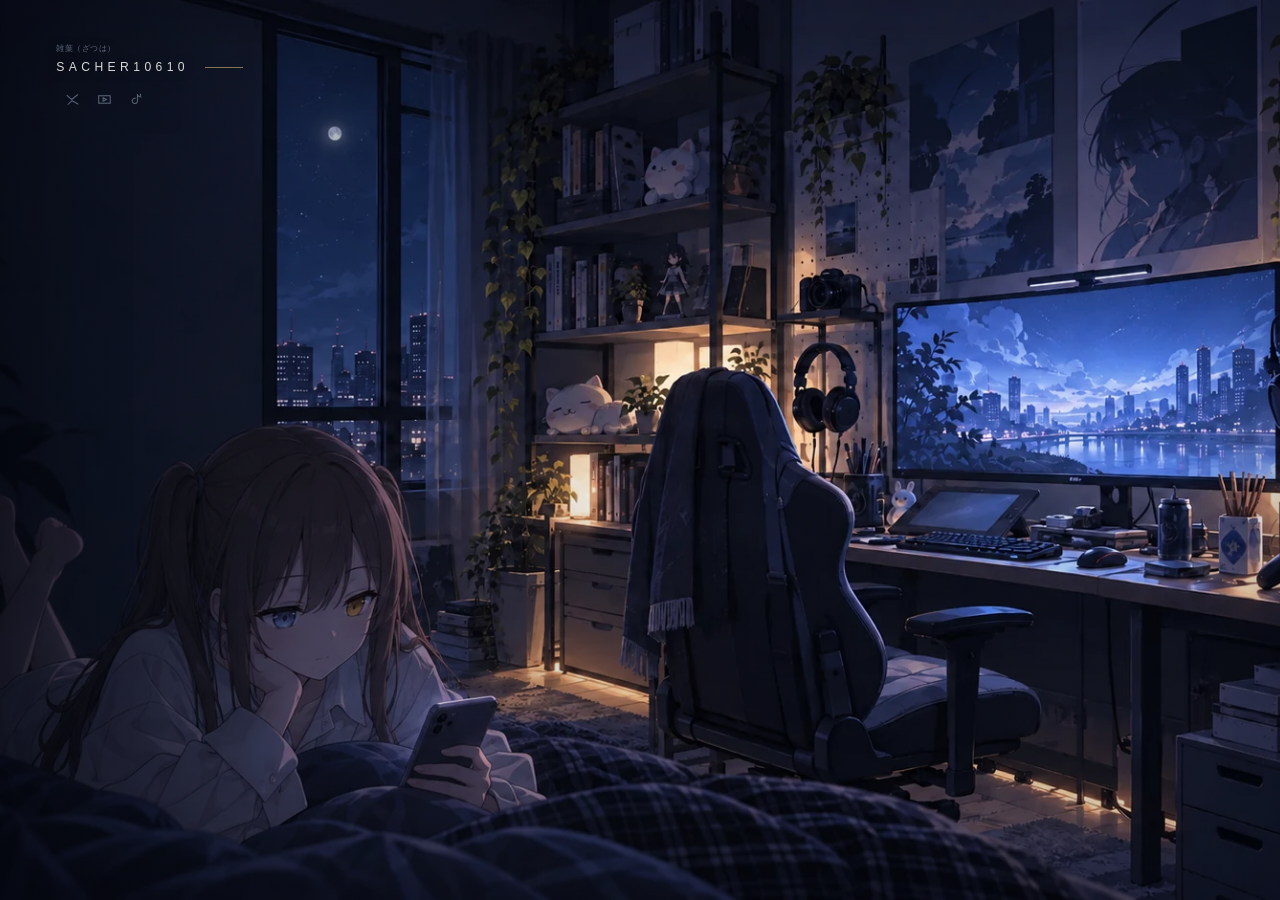
<file: index.html>
<!doctype html>
<html lang="ja">
<head>
  <meta charset="utf-8">
  <meta name="viewport" content="width=device-width, initial-scale=1, viewport-fit=cover">
  <meta name="theme-color" content="#060a14">
  <meta name="description" content="SACHER10610 portfolio">
  <meta property="og:title" content="SACHER10610">
  <meta property="og:description" content="SACHER10610 portfolio">
  <meta property="og:type" content="website">
  <meta property="og:image" content="https://sacher10610.github.io/assets/images/room-main.webp">
  <title>SACHER10610</title>
  <link rel="stylesheet" href="/css/style.css?v=20260912-3">
  <script src="/js/main.js?v=20260911-5" defer></script>
  <script src="/js/room.js?v=20260912-1" defer></script>
</head>
<body class="home">
  <a class="skip-link" href="#room-navigation">ナビゲーションへ移動</a>

  <header class="site-brand">
    <p class="site-brand__author">雑葉（ざつは）</p>

    <a class="site-brand__title" href="/" aria-label="SACHER10610 トップページ">
      <span aria-hidden="true">SACHER10610</span>
    </a>

    <nav class="social-links" aria-label="外部リンク">
      <a
        class="social-link"
        href="https://x.com/sacher10610"
        target="_blank"
        rel="noopener noreferrer"
        aria-label="X"
      >
        <svg class="social-link__icon" aria-hidden="true" focusable="false">
          <use href="/assets/icons/social-links.svg#social-branch"></use>
        </svg>
      </a>

      <a
        class="social-link"
        href="https://www.youtube.com/@sacher10610"
        target="_blank"
        rel="noopener noreferrer"
        aria-label="YouTube"
      >
        <svg class="social-link__icon" aria-hidden="true" focusable="false">
          <use href="/assets/icons/social-links.svg#social-play"></use>
        </svg>
      </a>

      <a
        class="social-link"
        href="https://www.tiktok.com/@sacher10610"
        target="_blank"
        rel="noopener noreferrer"
        aria-label="TikTok"
      >
        <svg class="social-link__icon" aria-hidden="true" focusable="false">
          <use href="/assets/icons/social-links.svg#social-rhythm"></use>
        </svg>
      </a>
    </nav>
  </header>

  <main class="room" aria-label="夜のマコトの部屋">
    <div class="room__canvas" aria-hidden="true">
      <img
        class="room__background"
        width="1920"
        height="1080"
        alt=""
        decoding="async"
        fetchpriority="high"
      >
    </div>

    <nav class="room__hotspots room__canvas" id="room-navigation" aria-label="作品カテゴリー">
      <a
        class="hotspot hotspot--up"
        data-hotspot="illustration"
        href="/illustration/"
        aria-label="01 ILLUSTRATION：モニターからイラスト作品へ"
        style="--x: 66.5%; --y: 28%; --w: 24%; --h: 29%; --line: 3.5rem;"
      >
        <span class="hotspot__dot" aria-hidden="true"></span>
        <span class="hotspot__line" aria-hidden="true"></span>
        <span class="hotspot__label" aria-hidden="true">
          <span class="hotspot__number">01</span>
          <span>ILLUSTRATION</span>
        </span>
      </a>

      <a
        class="hotspot hotspot--left"
        data-hotspot="movie"
        href="/movie/"
        aria-label="02 MOVIE：カメラから映像作品へ"
        style="--x: 58.7%; --y: 28%; --w: 7%; --h: 11%; --line: 3rem;"
      >
        <span class="hotspot__dot" aria-hidden="true"></span>
        <span class="hotspot__line" aria-hidden="true"></span>
        <span class="hotspot__label" aria-hidden="true">
          <span class="hotspot__number">02</span>
          <span>MOVIE</span>
        </span>
      </a>

      <a
        class="hotspot hotspot--left"
        data-hotspot="music"
        href="/music/"
        aria-label="03 MUSIC：ヘッドホンから音楽作品へ"
        style="--x: 58.6%; --y: 36.5%; --w: 7%; --h: 15%; --line: 4rem;"
      >
        <span class="hotspot__dot" aria-hidden="true"></span>
        <span class="hotspot__line" aria-hidden="true"></span>
        <span class="hotspot__label" aria-hidden="true">
          <span class="hotspot__number">03</span>
          <span>MUSIC</span>
        </span>
      </a>

      <a
        class="hotspot hotspot--left"
        data-hotspot="game"
        href="/game/"
        aria-label="04 GAME：コントローラーからゲーム作品へ"
        style="--x: 87.5%; --y: 53%; --w: 10.5%; --h: 13%; --line: 3.5rem;"
      >
        <span class="hotspot__dot" aria-hidden="true"></span>
        <span class="hotspot__line" aria-hidden="true"></span>
        <span class="hotspot__label" aria-hidden="true">
          <span class="hotspot__number">04</span>
          <span>GAME</span>
        </span>
      </a>

      <a
        class="hotspot hotspot--left"
        data-hotspot="characters"
        href="/characters/"
        aria-label="05 CHARACTERS：ぬいぐるみからキャラクター作品へ"
        style="--x: 42.7%; --y: 41.5%; --w: 8%; --h: 12%; --line: 4.25rem;"
      >
        <span class="hotspot__dot" aria-hidden="true"></span>
        <span class="hotspot__line" aria-hidden="true"></span>
        <span class="hotspot__label" aria-hidden="true">
          <span class="hotspot__number">05</span>
          <span>CHARACTERS</span>
        </span>
      </a>
    </nav>

    <nav class="mobile-nav" aria-label="作品カテゴリー">
      <a href="/illustration/"><span>01</span>ILLUSTRATION</a>
      <a href="/movie/"><span>02</span>MOVIE</a>
      <a href="/music/"><span>03</span>MUSIC</a>
      <a href="/game/"><span>04</span>GAME</a>
      <a href="/characters/"><span>05</span>CHARACTERS</a>
    </nav>
  </main>
</body>
</html>
</file>
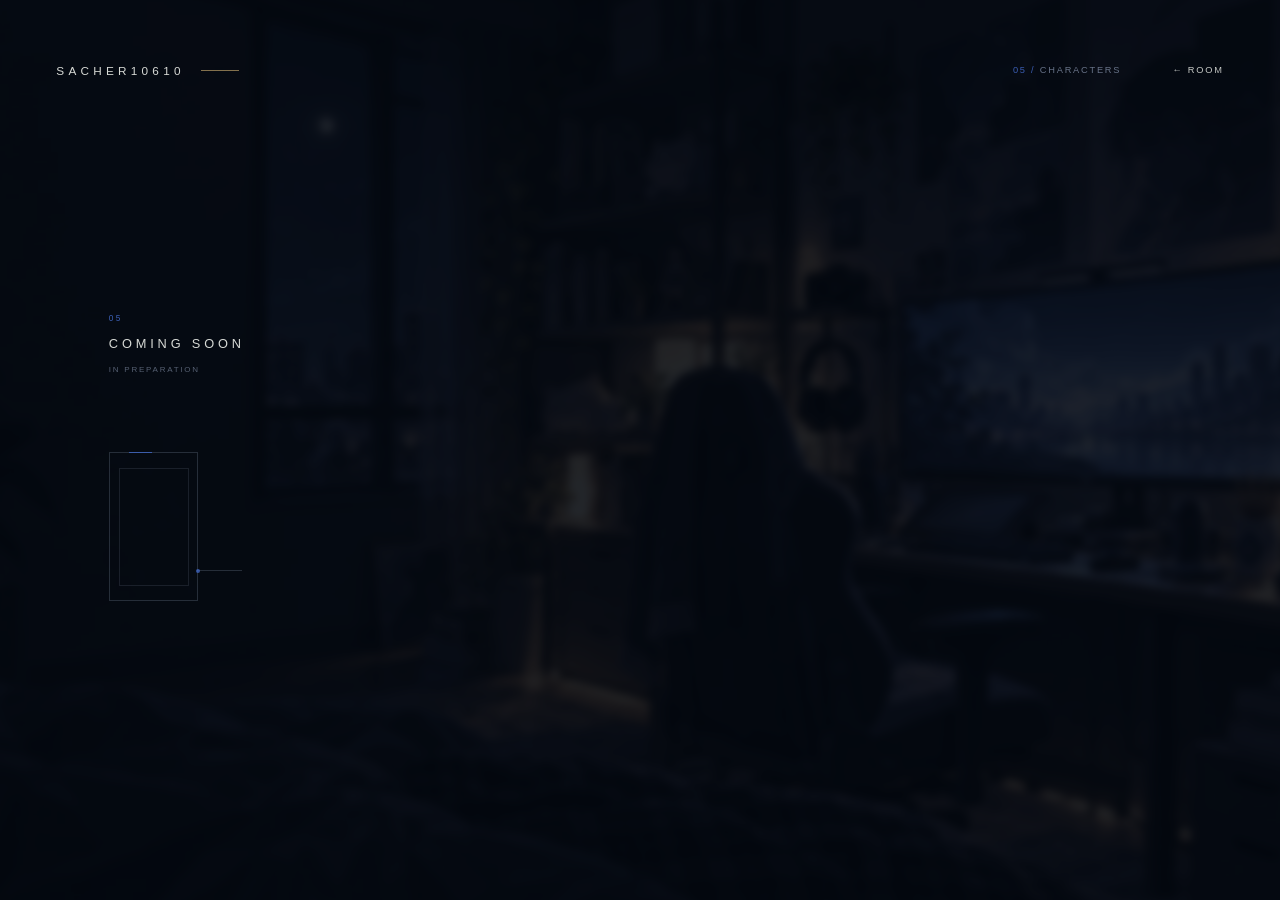
<file: characters/index.html>
<!doctype html>
<html lang="ja">
<head>
  <meta charset="utf-8">
  <meta name="viewport" content="width=device-width, initial-scale=1, viewport-fit=cover">
  <meta name="theme-color" content="#060a14">
  <meta name="description" content="SACHER10610 CHARACTERS — coming soon">
  <title>CHARACTERS — SACHER10610</title>
  <link rel="stylesheet" href="/css/ambient-room.css?v=20260912-1">
  <link rel="stylesheet" href="/css/coming-soon.css?v=20260911-2">
  <script src="/js/ambient-room.js?v=20260912-1" defer></script>
</head>
<body class="coming-page coming-page--characters">
  <a class="skip-link" href="#status">公開状況へ移動</a>
  <header class="coming-header">
    <a class="coming-brand" href="/" aria-label="SACHER10610 トップページへ戻る">SACHER10610</a>
    <div class="coming-header__meta">
      <h1><span>05 /</span> CHARACTERS</h1>
      <a class="coming-room-link" href="/" aria-label="マコトの部屋へ戻る">← ROOM</a>
    </div>
  </header>
  <main class="coming-main" id="status">
    <section class="coming-status" aria-label="公開準備状況">
      <p class="coming-status__number" aria-hidden="true">05</p>
      <p class="coming-status__title">COMING SOON</p>
      <p class="coming-status__sub">IN PREPARATION</p>
      <div class="coming-motif" aria-hidden="true"><span></span><span></span><span></span></div>
    </section>
  </main>
</body>
</html>
</file>
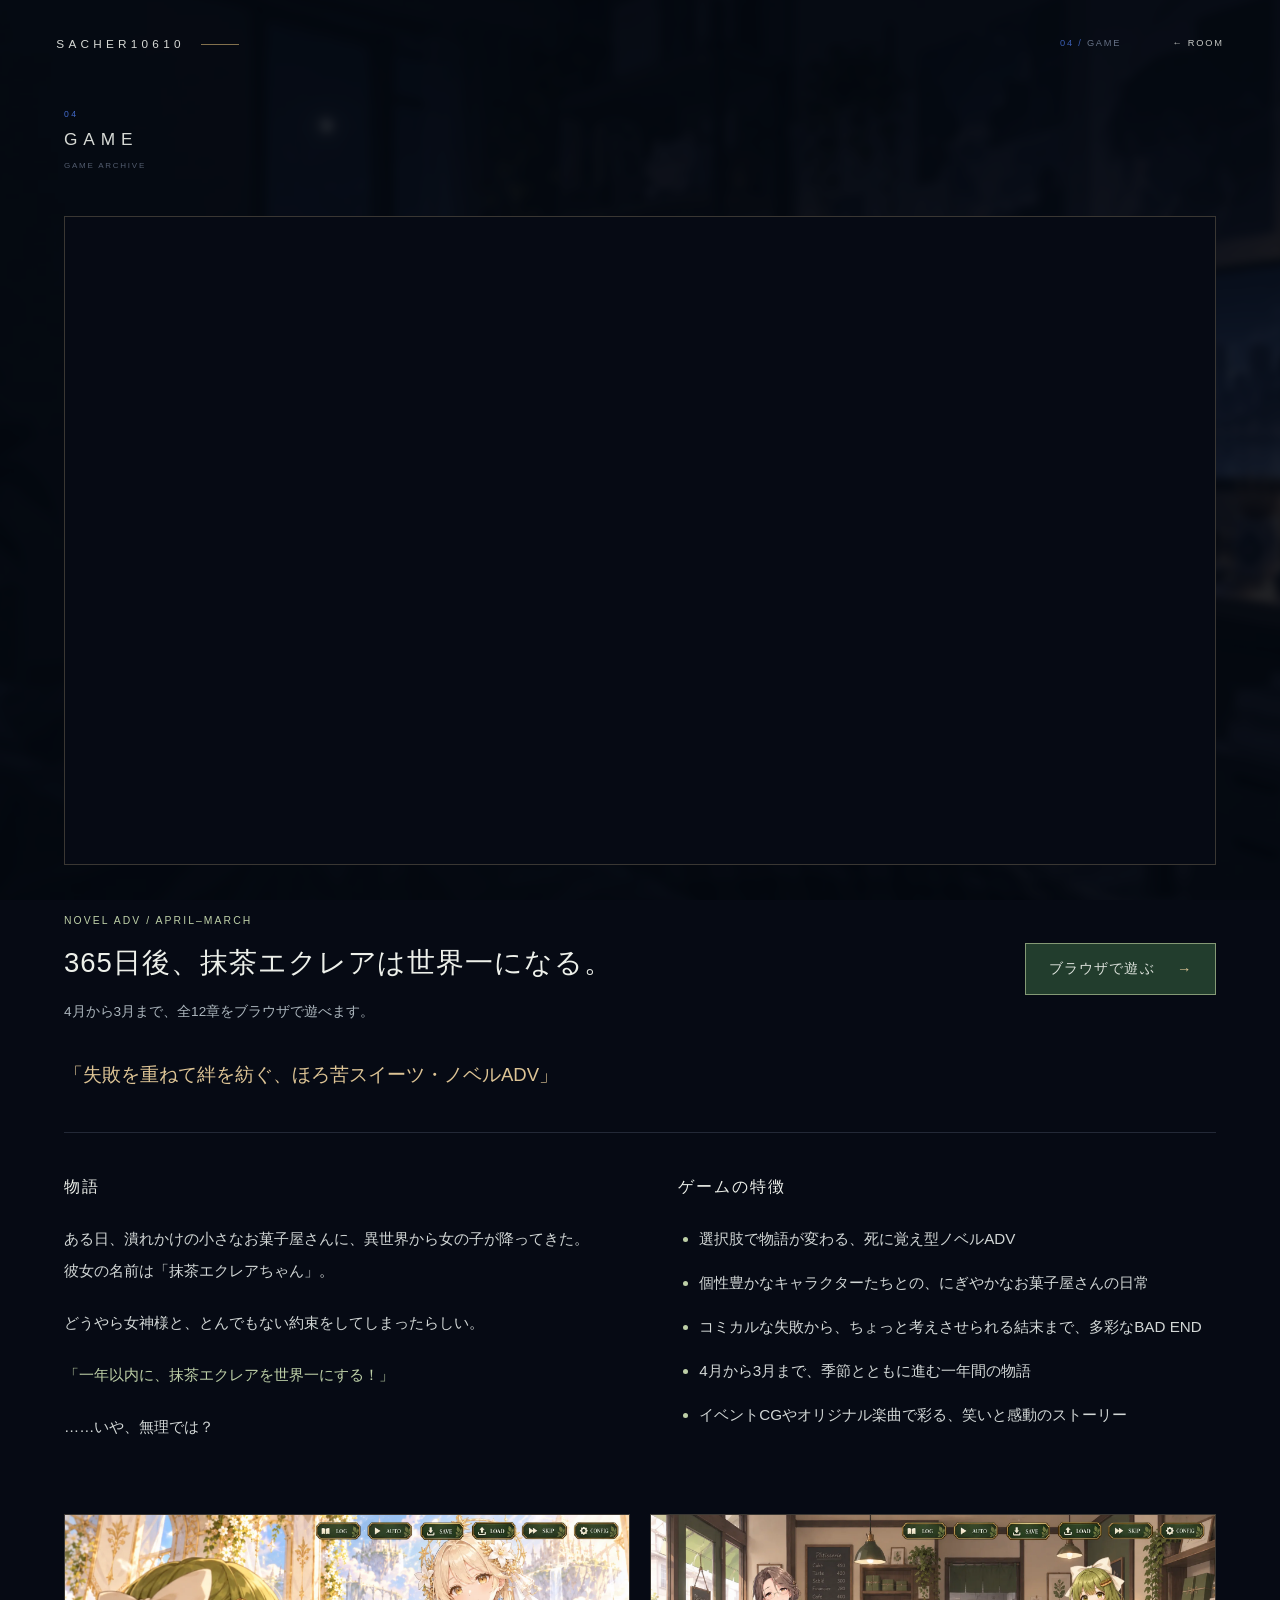
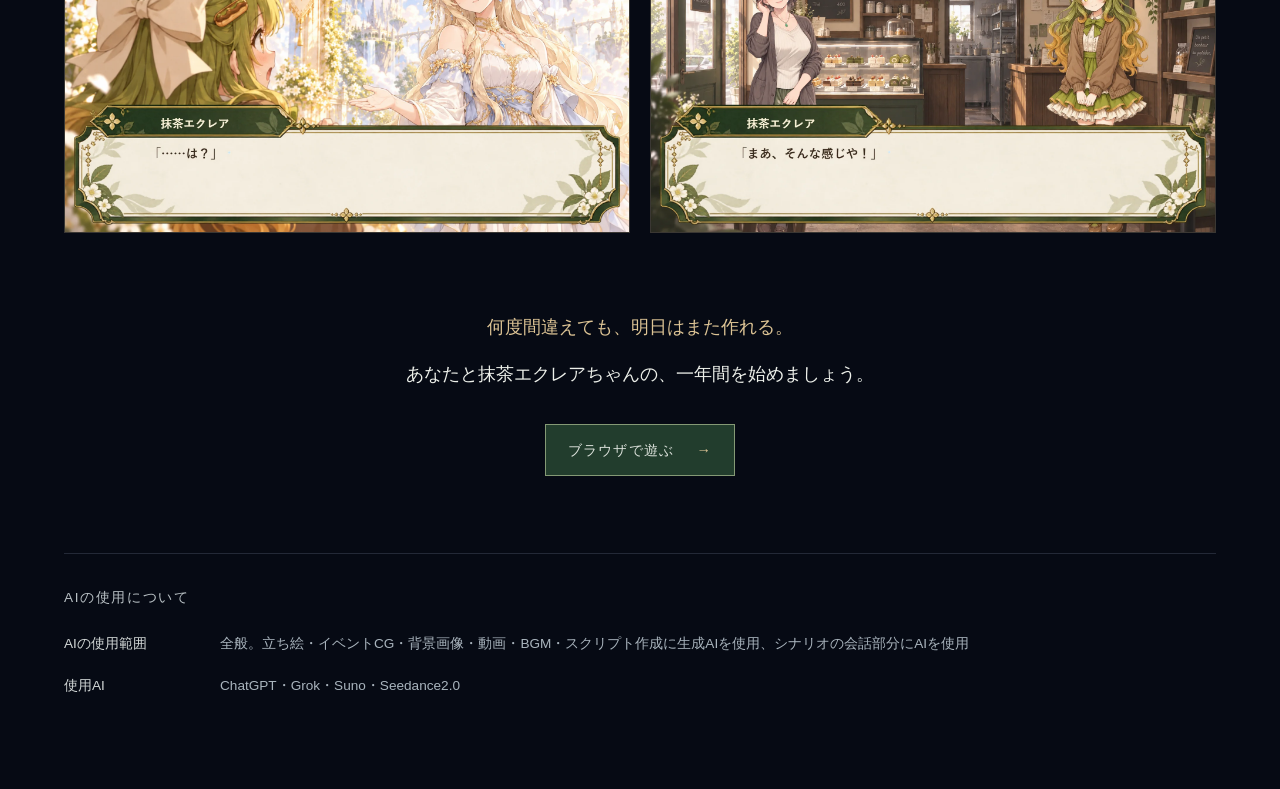
<file: game/index.html>
<!doctype html>
<html lang="ja">
<head>
  <meta charset="utf-8">
  <meta name="viewport" content="width=device-width, initial-scale=1, viewport-fit=cover">
  <meta name="theme-color" content="#060a14">
  <meta name="description" content="失敗を重ねて絆を紡ぐ、ほろ苦スイーツ・ノベルADV。『365日後、抹茶エクレアは世界一になる。』4月から3月まで、全12章をブラウザで遊べます。">
  <meta property="og:title" content="365日後、抹茶エクレアは世界一になる。 | SACHER10610">
  <meta property="og:description" content="失敗を重ねて絆を紡ぐ、ほろ苦スイーツ・ノベルADV。あなたと抹茶エクレアちゃんの、一年間を始めましょう。">
  <meta property="og:type" content="website">
  <meta property="og:url" content="https://sacher10610.github.io/game/">
  <meta property="og:locale" content="ja_JP">
  <meta property="og:image" content="https://sacher10610.github.io/assets/images/games/365days-eclair/key-visual.webp">
  <meta property="og:image:alt" content="カフェで頬杖をつく抹茶エクレアちゃんと『365日後、抹茶エクレアは世界一になる。』のタイトル">
  <meta name="twitter:card" content="summary_large_image">
  <meta name="twitter:image" content="https://sacher10610.github.io/assets/images/games/365days-eclair/key-visual.webp">
  <link rel="canonical" href="https://sacher10610.github.io/game/">
  <title>GAME | SACHER10610</title>
  <link rel="stylesheet" href="/css/ambient-room.css?v=20260912-1">
  <link rel="stylesheet" href="/css/coming-soon.css?v=20260930-1">
  <link rel="stylesheet" href="/css/game.css?v=20261021-1">
  <script src="/js/ambient-room.js?v=20260912-1" defer></script>
</head>
<body class="coming-page coming-page--game">
  <a class="skip-link" href="#game-project">ゲーム紹介へ移動</a>
  <header class="coming-header">
    <a class="coming-brand" href="/" aria-label="SACHER10610 トップページへ戻る">SACHER10610</a>
    <div class="coming-header__meta">
      <p class="coming-header__page" aria-current="page"><span>04 /</span> GAME</p>
      <a class="coming-room-link" href="/" aria-label="マコトの部屋へ戻る">← ROOM</a>
    </div>
  </header>
  <main class="coming-main" id="game-project">
    <section class="game-lead" aria-labelledby="game-page-title">
      <p class="game-lead__number" aria-hidden="true">04</p>
      <h1 id="game-page-title">GAME</h1>
      <p class="game-lead__mode">GAME ARCHIVE</p>
    </section>

    <article class="eclair-feature" aria-labelledby="eclair-game-title">
      <figure class="eclair-keyvisual">
        <img
          src="/assets/images/games/365days-eclair/key-visual.webp"
          srcset="/assets/images/games/365days-eclair/key-visual-960.webp 960w, /assets/images/games/365days-eclair/key-visual.webp 1672w"
          sizes="(min-width: 1440px) 1280px, (min-width: 432px) 90vw, calc(100vw - 2.7rem)"
          width="1672"
          height="941"
          alt="カフェで頬杖をつく抹茶エクレアちゃんと『365日後、抹茶エクレアは世界一になる。』のタイトル"
          decoding="async"
          fetchpriority="high"
        >
      </figure>

      <header class="eclair-intro">
        <div>
          <p class="eclair-eyebrow">NOVEL ADV / APRIL–MARCH</p>
          <h2 id="eclair-game-title">365日後、抹茶エクレアは世界一になる。</h2>
          <p class="eclair-availability">4月から3月まで、全12章をブラウザで遊べます。</p>
        </div>
        <a class="coming-launch eclair-play" href="/games/365days-eclair/">
          ブラウザで遊ぶ <span aria-hidden="true">→</span>
        </a>
      </header>

      <p class="eclair-tagline">「失敗を重ねて絆を紡ぐ、ほろ苦スイーツ・ノベルADV」</p>

      <div class="eclair-content">
        <section class="eclair-story" aria-labelledby="eclair-story-title">
          <h3 id="eclair-story-title">物語</h3>
          <p>ある日、潰れかけの小さなお菓子屋さんに、異世界から女の子が降ってきた。<br>彼女の名前は「抹茶エクレアちゃん」。</p>
          <p>どうやら女神様と、とんでもない約束をしてしまったらしい。</p>
          <p class="eclair-promise">「一年以内に、抹茶エクレアを世界一にする！」</p>
          <p>……いや、無理では？</p>
        </section>

        <section class="eclair-features" aria-labelledby="eclair-features-title">
          <h3 id="eclair-features-title">ゲームの特徴</h3>
          <ul>
            <li>選択肢で物語が変わる、死に覚え型ノベルADV</li>
            <li>個性豊かなキャラクターたちとの、にぎやかなお菓子屋さんの日常</li>
            <li>コミカルな失敗から、ちょっと考えさせられる結末まで、多彩なBAD END</li>
            <li>4月から3月まで、季節とともに進む一年間の物語</li>
            <li>イベントCGやオリジナル楽曲で彩る、笑いと感動のストーリー</li>
          </ul>
        </section>
      </div>

      <div class="eclair-scenes" aria-label="ゲーム画面">
        <figure>
          <img
            src="/assets/images/games/365days-eclair/scene-01.webp"
            width="1920"
            height="1080"
            alt="異世界で女神様と話す抹茶エクレアちゃんのゲーム画面"
            loading="lazy"
            decoding="async"
          >
        </figure>
        <figure>
          <img
            src="/assets/images/games/365days-eclair/scene-02.webp"
            width="1920"
            height="1080"
            alt="抹茶エクレアちゃんがお菓子屋さんで会話するゲーム画面"
            loading="lazy"
            decoding="async"
          >
        </figure>
      </div>

      <section class="eclair-invitation" aria-label="一年間の物語を始める">
        <p>何度間違えても、明日はまた作れる。</p>
        <p>あなたと抹茶エクレアちゃんの、一年間を始めましょう。</p>
        <a class="coming-launch eclair-play" href="/games/365days-eclair/">
          ブラウザで遊ぶ <span aria-hidden="true">→</span>
        </a>
      </section>

      <section class="eclair-ai" aria-labelledby="eclair-ai-title">
        <h3 id="eclair-ai-title">AIの使用について</h3>
        <dl>
          <div>
            <dt>AIの使用範囲</dt>
            <dd>全般。立ち絵・イベントCG・背景画像・動画・BGM・スクリプト作成に生成AIを使用、シナリオの会話部分にAIを使用</dd>
          </div>
          <div>
            <dt>使用AI</dt>
            <dd>ChatGPT・Grok・Suno・Seedance2.0</dd>
          </div>
        </dl>
      </section>
    </article>
  </main>
</body>
</html>
</file>
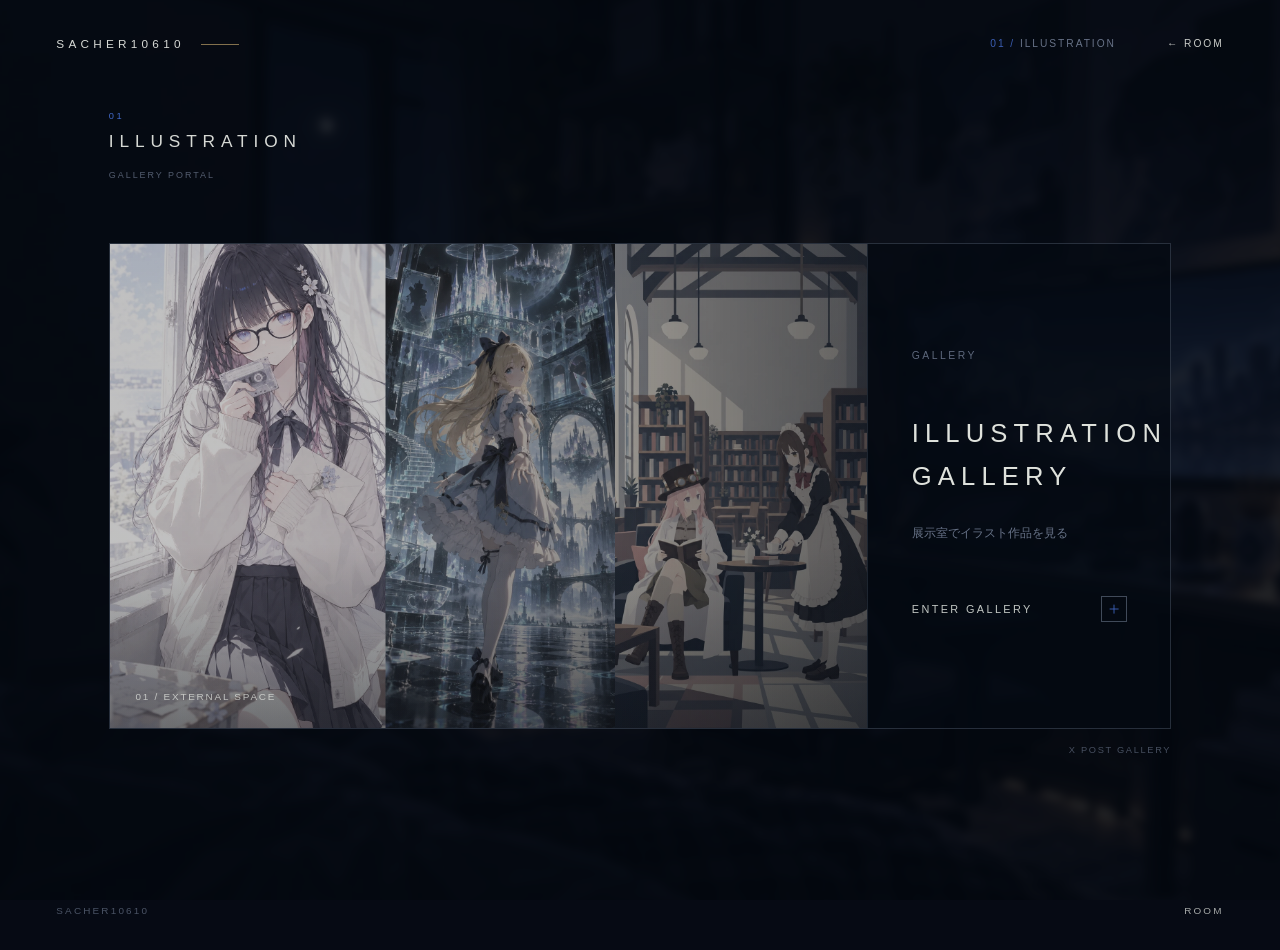
<file: illustration/index.html>
<!doctype html>
<html lang="ja">
<head>
  <meta charset="utf-8">
  <meta name="viewport" content="width=device-width, initial-scale=1, viewport-fit=cover">
  <meta name="theme-color" content="#060a14">
  <meta name="description" content="SACHER10610のイラスト作品を展示するギャラリーへの入口。">
  <title>ILLUSTRATION — SACHER10610</title>
  <link rel="stylesheet" href="/css/ambient-room.css?v=20260912-1">
  <link rel="stylesheet" href="/css/portal.css?v=20261124-5">
  <script src="/js/ambient-room.js?v=20260912-1" defer></script>
</head>
<body class="portal-page portal-page--illustration">
  <a class="skip-link" href="#gallery-portal">ギャラリー入口へ移動</a>

  <header class="portal-header">
    <a class="portal-brand" href="/" aria-label="SACHER10610 トップページへ戻る">
      <span>SACHER10610</span>
    </a>

    <div class="portal-header__meta">
      <span aria-current="page"><span>01 /</span> ILLUSTRATION</span>
      <a href="/" aria-label="マコトの部屋へ戻る">← ROOM</a>
    </div>
  </header>

  <main class="portal-main">
    <section class="portal-lead" aria-labelledby="portal-title">
      <p class="portal-lead__number" aria-hidden="true">01</p>
      <h1 id="portal-title">ILLUSTRATION</h1>
      <p class="portal-lead__mode">GALLERY PORTAL</p>
    </section>

    <section class="portal-stage" aria-label="イラストギャラリーへの入口">
      <a
        class="portal-card"
        id="gallery-portal"
        href="gallery/"
        aria-describedby="illustration-portal-description"
      >
        <span class="portal-card__visual portal-card__visual--illustration" aria-hidden="true">
          <span class="portal-collage">
            <img src="/assets/illustrations/illustration-001.webp" width="1122" height="1402" alt="" decoding="async">
            <img src="/assets/illustrations/illustration-007.webp" width="1122" height="1402" alt="" loading="lazy" decoding="async">
            <img src="/assets/illustrations/illustration-013.webp" width="1122" height="1402" alt="" loading="lazy" decoding="async">
          </span>
          <span class="portal-card__coordinate">01 / EXTERNAL SPACE</span>
        </span>

        <span class="portal-card__copy">
          <span class="portal-card__eyebrow">GALLERY</span>
          <span class="portal-card__title">ILLUSTRATION<br>GALLERY</span>
          <span class="portal-card__description" id="illustration-portal-description">
            展示室でイラスト作品を見る
          </span>
          <span class="portal-card__enter">
            <span>ENTER GALLERY</span>
            <span class="portal-card__mark" aria-hidden="true"></span>
          </span>
        </span>
      </a>

      <p class="portal-stage__note">X POST GALLERY</p>
    </section>
  </main>

  <footer class="portal-footer">
    <span>SACHER10610</span>
    <a href="/">ROOM</a>
  </footer>
</body>
</html>
</file>
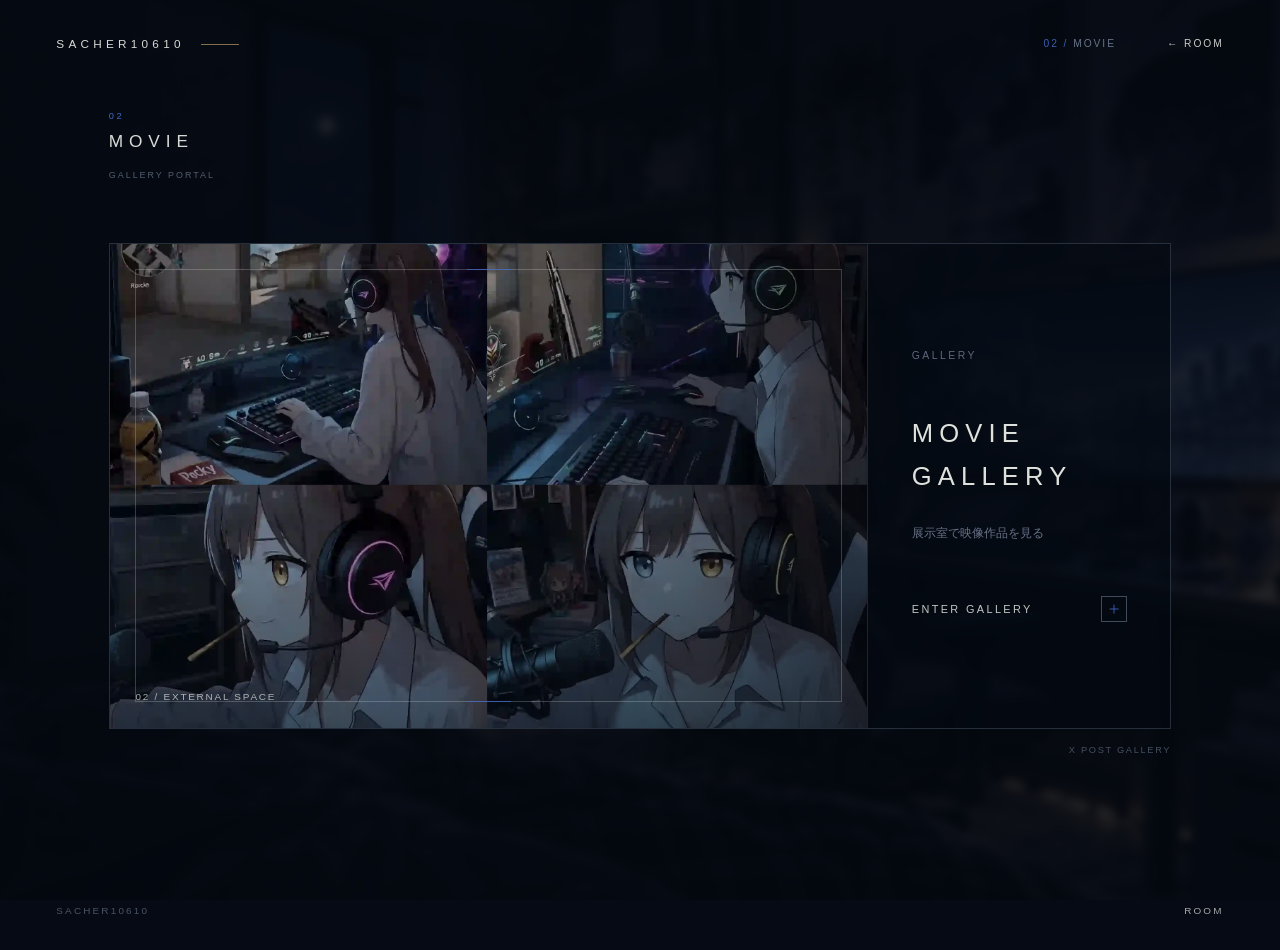
<file: movie/index.html>
<!doctype html>
<html lang="ja">
<head>
  <meta charset="utf-8">
  <meta name="viewport" content="width=device-width, initial-scale=1, viewport-fit=cover">
  <meta name="theme-color" content="#060a14">
  <meta name="description" content="SACHER10610の映像作品を展示するギャラリーへの入口。">
  <title>MOVIE — SACHER10610</title>
  <link rel="stylesheet" href="/css/ambient-room.css?v=20260912-1">
  <link rel="stylesheet" href="/css/portal.css?v=20261124-5">
  <script src="/js/ambient-room.js?v=20260912-1" defer></script>
</head>
<body class="portal-page portal-page--movie">
  <a class="skip-link" href="#gallery-portal">ギャラリー入口へ移動</a>

  <header class="portal-header">
    <a class="portal-brand" href="/" aria-label="SACHER10610 トップページへ戻る">
      <span>SACHER10610</span>
    </a>

    <div class="portal-header__meta">
      <span aria-current="page"><span>02 /</span> MOVIE</span>
      <a href="/" aria-label="マコトの部屋へ戻る">← ROOM</a>
    </div>
  </header>

  <main class="portal-main">
    <section class="portal-lead" aria-labelledby="portal-title">
      <p class="portal-lead__number" aria-hidden="true">02</p>
      <h1 id="portal-title">MOVIE</h1>
      <p class="portal-lead__mode">GALLERY PORTAL</p>
    </section>

    <section class="portal-stage" aria-label="動画ギャラリーへの入口">
      <a
        class="portal-card"
        id="gallery-portal"
        href="gallery/"
        aria-describedby="movie-portal-description"
      >
        <span class="portal-card__visual portal-card__visual--movie" aria-hidden="true">
          <span class="portal-movie-grid">
            <img src="/assets/images/portals/movie-gallery.webp?v=20261124-2" width="1080" height="1920" alt="" decoding="async">
            <img src="/assets/images/portals/movie-gallery-02.webp?v=20261124-2" width="1080" height="1920" alt="" decoding="async">
            <img src="/assets/images/portals/movie-gallery-03.webp?v=20261124-2" width="1080" height="1920" alt="" decoding="async">
            <img src="/assets/images/portals/movie-gallery-04.webp?v=20261124-2" width="1080" height="1920" alt="" decoding="async">
          </span>
          <span class="portal-film-frame"></span>
          <span class="portal-card__coordinate">02 / EXTERNAL SPACE</span>
        </span>

        <span class="portal-card__copy">
          <span class="portal-card__eyebrow">GALLERY</span>
          <span class="portal-card__title">MOVIE<br>GALLERY</span>
          <span class="portal-card__description" id="movie-portal-description">
            展示室で映像作品を見る
          </span>
          <span class="portal-card__enter">
            <span>ENTER GALLERY</span>
            <span class="portal-card__mark" aria-hidden="true"></span>
          </span>
        </span>
      </a>

      <p class="portal-stage__note">X POST GALLERY</p>
    </section>
  </main>

  <footer class="portal-footer">
    <span>SACHER10610</span>
    <a href="/">ROOM</a>
  </footer>
</body>
</html>
</file>
<file: css/style.css>
:root {
  color-scheme: dark;
  --ink: #060a14;
  --navy: #0a1020;
  --blue-gray: #8390a8;
  --off-white: #edf0ea;
  --cobalt: #4269c8;
  --gold: #b59a64;
  --line-color: rgba(224, 231, 237, 0.68);
  --canvas-width: max(100vw, 177.7778svh);
  --canvas-height: max(100svh, 56.25vw);
  font-family: Inter, "Helvetica Neue", "Noto Sans JP", Arial, sans-serif;
  font-synthesis: none;
}

*,
*::before,
*::after {
  box-sizing: border-box;
}

html,
body {
  min-height: 100%;
  margin: 0;
  background: var(--ink);
}

body {
  color: var(--off-white);
}

a {
  color: inherit;
}

.home {
  min-width: 320px;
  overflow: hidden;
}

.skip-link {
  position: fixed;
  z-index: 100;
  top: 0.75rem;
  left: 0.75rem;
  padding: 0.6rem 0.8rem;
  transform: translateY(-180%);
  background: var(--off-white);
  color: var(--ink);
  font-size: 0.75rem;
  text-decoration: none;
  transition: transform 180ms ease;
}

.skip-link:focus {
  transform: translateY(0);
}

.site-brand {
  position: fixed;
  z-index: 20;
  top: clamp(0.95rem, 3.55vw, 3.45rem);
  left: clamp(1.5rem, 4.4vw, 4.75rem);
  display: flex;
  align-items: flex-start;
  flex-direction: column;
  margin: 0;
}

.site-brand__author {
  margin: 0 0 0.5rem;
  color: rgba(131, 144, 168, 0.68);
  font-size: clamp(0.48rem, 0.52vw, 0.57rem);
  font-weight: 300;
  letter-spacing: 0.06em;
  line-height: 1;
  text-shadow: 0 1px 10px rgba(0, 0, 0, 0.55);
}

.site-brand__title {
  display: inline-flex;
  align-items: center;
  gap: 1rem;
  color: rgba(237, 240, 234, 0.9);
  font-size: clamp(0.72rem, 0.95vw, 1rem);
  font-weight: 400;
  letter-spacing: 0.36em;
  line-height: 1;
  text-decoration: none;
  text-shadow: 0 1px 12px rgba(0, 0, 0, 0.45);
}

.site-brand__title::after {
  width: clamp(1.75rem, 3vw, 3rem);
  height: 1px;
  background: rgba(181, 154, 100, 0.72);
  box-shadow: inset 0 0 0 rgba(66, 105, 200, 0);
  content: "";
  transition: box-shadow 240ms ease;
}

.home.is-hotspot-active .site-brand__title::after {
  box-shadow: inset clamp(0.7rem, 1.25vw, 1.25rem) 0 0 rgba(66, 105, 200, 0.62);
}

.site-brand__title:focus-visible {
  outline: 1px solid var(--off-white);
  outline-offset: 0.65rem;
}

.social-links {
  display: flex;
  margin-top: 0.62rem;
  align-items: center;
}

.social-link {
  display: grid;
  width: 2rem;
  height: 2rem;
  place-items: center;
  color: var(--blue-gray);
  opacity: 0.62;
  text-decoration: none;
  transition: color 200ms ease, opacity 200ms ease;
}

.social-link__icon {
  display: block;
  width: 1.06rem;
  height: 1.06rem;
  overflow: visible;
}

.social-link:is(:hover, :focus-visible) {
  color: rgba(237, 240, 234, 0.94);
  opacity: 1;
}

.social-link:focus-visible {
  outline: 1px solid rgba(66, 105, 200, 0.72);
  outline-offset: -3px;
}

.room {
  position: relative;
  isolation: isolate;
  width: 100%;
  height: 100vh;
  height: 100svh;
  min-height: 30rem;
  overflow: hidden;
  background: var(--navy);
}

.room::before,
.room::after {
  position: absolute;
  z-index: 2;
  inset: 0;
  pointer-events: none;
  content: "";
}

.room::before {
  background:
    linear-gradient(90deg, rgba(3, 6, 13, 0.58) 0%, rgba(3, 6, 13, 0.2) 23%, transparent 51%),
    linear-gradient(180deg, rgba(3, 6, 13, 0.16) 0%, transparent 42%, rgba(3, 6, 13, 0.18) 100%);
}

.room::after {
  box-shadow: inset 0 0 8rem rgba(2, 5, 12, 0.28);
}

.room__canvas {
  position: absolute;
  top: 50%;
  left: 50%;
  width: var(--canvas-width);
  height: var(--canvas-height);
  transform: translate(-50%, -50%);
}

div.room__canvas {
  z-index: 0;
  animation: room-reveal 700ms cubic-bezier(0.2, 0.7, 0.2, 1) both;
}

.room__background {
  display: block;
  width: 100%;
  height: 100%;
  object-fit: cover;
  opacity: 0;
  transition: opacity 320ms ease;
}

.room__background.is-loaded {
  opacity: 1;
}

.room__hotspots {
  z-index: 5;
  margin: 0;
  pointer-events: none;
}

.hotspot {
  position: absolute;
  isolation: isolate;
  top: var(--y);
  left: var(--x);
  width: var(--w);
  height: var(--h);
  min-width: clamp(3.5rem, 7vw, 7rem);
  min-height: clamp(3.5rem, 7vw, 7rem);
  pointer-events: auto;
  cursor: pointer;
  text-decoration: none;
  touch-action: manipulation;
  -webkit-tap-highlight-color: transparent;
}

.hotspot::before {
  position: absolute;
  z-index: 0;
  inset: -0.75rem;
  content: "";
}

.hotspot__dot,
.hotspot__line,
.hotspot__label {
  position: absolute;
  z-index: 1;
  pointer-events: none;
}

.hotspot__dot {
  top: 50%;
  left: 50%;
  width: 4px;
  height: 4px;
  border: 1px solid rgba(237, 240, 234, 0.74);
  border-radius: 50%;
  opacity: 0;
  transform: translate(-50%, -50%);
  transition:
    opacity 120ms ease 180ms,
    background-color 120ms ease 180ms,
    border-color 120ms ease 180ms,
    box-shadow 120ms ease 180ms;
}

.hotspot__line {
  opacity: 0;
  transition:
    opacity 160ms ease 80ms,
    transform 190ms cubic-bezier(0.22, 0.72, 0.32, 1) 80ms;
}

.hotspot__label {
  display: flex;
  align-items: baseline;
  min-width: max-content;
  gap: 0.5rem;
  padding: 0.48rem 0.62rem 0.5rem;
  border: 1px solid rgba(207, 216, 225, 0.56);
  background: rgba(6, 10, 20, 0.8);
  box-shadow: inset 2px 0 0 rgba(66, 105, 200, 0);
  backdrop-filter: blur(3px);
  color: rgba(237, 240, 234, 0.94);
  font-size: 0.64rem;
  font-weight: 500;
  letter-spacing: 0.16em;
  line-height: 1;
  opacity: 0;
  white-space: nowrap;
  transition:
    opacity 140ms ease,
    transform 170ms ease,
    border-color 170ms ease,
    box-shadow 170ms ease;
}

.hotspot__number {
  color: var(--blue-gray);
  font-size: 0.54rem;
  letter-spacing: 0.22em;
}

.hotspot__number::after {
  margin-left: 0.5rem;
  color: rgba(131, 144, 168, 0.58);
  content: "/";
}

.hotspot--left .hotspot__line {
  top: 50%;
  right: 50%;
  width: var(--line);
  height: 1px;
  background: linear-gradient(
    90deg,
    var(--line-color) 0 calc(100% - 9px),
    rgba(66, 105, 200, 0.82) calc(100% - 9px) 100%
  );
  transform: scaleX(0);
  transform-origin: right center;
}

.hotspot--left .hotspot__label {
  top: 50%;
  right: calc(50% + var(--line));
  transform: translate(0.3rem, -50%);
}

.hotspot--up .hotspot__line {
  bottom: 50%;
  left: 50%;
  width: 1px;
  height: var(--line);
  background: linear-gradient(
    180deg,
    var(--line-color) 0 calc(100% - 9px),
    rgba(66, 105, 200, 0.82) calc(100% - 9px) 100%
  );
  transform: scaleY(0);
  transform-origin: center bottom;
}

.hotspot--up .hotspot__label {
  bottom: calc(50% + var(--line));
  left: 50%;
  transform: translate(-50%, 0.3rem);
}

.hotspot:is(:hover, :focus-visible, .is-near) .hotspot__dot {
  background: var(--off-white);
  border-color: rgba(66, 105, 200, 0.9);
  box-shadow: 0 0 0 2px rgba(66, 105, 200, 0.16);
  opacity: 1;
  transition-delay: 0ms;
}

.hotspot:is(:hover, :focus-visible, .is-near) .hotspot__line {
  opacity: 1;
  transition-delay: 80ms;
}

.hotspot:is(:hover, :focus-visible, .is-near) .hotspot__label {
  border-color: rgba(207, 216, 225, 0.72);
  box-shadow: inset 2px 0 0 rgba(66, 105, 200, 0.68);
  opacity: 1;
  transition-delay: 190ms;
}

.hotspot--left:is(:hover, :focus-visible, .is-near) .hotspot__line {
  transform: scaleX(1);
}

.hotspot--left:is(:hover, :focus-visible, .is-near) .hotspot__label {
  transform: translate(0, -50%);
}

.hotspot--up:is(:hover, :focus-visible, .is-near) .hotspot__line {
  transform: scaleY(1);
}

.hotspot--up:is(:hover, :focus-visible, .is-near) .hotspot__label {
  transform: translate(-50%, 0);
}

.hotspot:focus-visible {
  outline: none;
}

.hotspot__debug {
  display: none;
}

.is-hotspot-debug .hotspot {
  background: rgba(66, 105, 200, 0.08);
  outline: 1px dashed rgba(129, 157, 222, 0.72);
  outline-offset: -1px;
}

.is-hotspot-debug .hotspot::before {
  border: 1px dotted rgba(237, 240, 234, 0.34);
  background: rgba(66, 105, 200, 0.04);
}

.is-hotspot-debug .hotspot__dot {
  background: var(--cobalt);
  border-color: var(--off-white);
  box-shadow: none;
  opacity: 1;
}

.is-hotspot-debug .hotspot__debug {
  position: absolute;
  z-index: 3;
  top: 0;
  left: 0;
  display: block;
  max-width: 14rem;
  padding: 0.3rem 0.38rem;
  background: rgba(5, 9, 18, 0.92);
  color: rgba(237, 240, 234, 0.9);
  font-size: 0.58rem;
  font-weight: 500;
  letter-spacing: 0.06em;
  line-height: 1.35;
  pointer-events: none;
  white-space: normal;
}

.mobile-nav {
  display: none;
}

.collection-body {
  min-width: 320px;
  min-height: 100vh;
  min-height: 100svh;
  overflow: hidden;
  background: var(--ink);
}

.collection-body::before {
  position: fixed;
  z-index: 0;
  inset: 0;
  background:
    linear-gradient(90deg, rgba(4, 7, 15, 0.96), rgba(4, 7, 15, 0.74)),
    url("/assets/images/room-main.webp") 68% center / cover no-repeat;
  content: "";
  filter: saturate(0.55);
  transform: scale(1.02);
}

.collection {
  position: relative;
  z-index: 1;
  display: grid;
  min-height: 100vh;
  min-height: 100svh;
  align-content: center;
  padding: clamp(2rem, 7vw, 7rem);
}

.collection__back {
  position: absolute;
  top: clamp(1.75rem, 4vw, 4rem);
  left: clamp(1.75rem, 4vw, 4rem);
  display: inline-grid;
  width: 2.6rem;
  height: 2.6rem;
  place-items: center;
  border: 1px solid rgba(207, 216, 225, 0.35);
  color: var(--off-white);
  font-size: 1rem;
  text-decoration: none;
  transition: border-color 180ms ease, background-color 180ms ease;
}

.collection__back:is(:hover, :focus-visible) {
  border-color: rgba(237, 240, 234, 0.86);
  background: rgba(66, 105, 200, 0.13);
  outline: none;
}

.collection__number {
  margin: 0 0 0.9rem;
  color: var(--gold);
  font-size: 0.7rem;
  letter-spacing: 0.28em;
}

.collection h1 {
  max-width: 100%;
  margin: 0;
  color: rgba(237, 240, 234, 0.94);
  font-size: clamp(1.65rem, 5vw, 4.8rem);
  font-weight: 300;
  letter-spacing: clamp(0.14em, 1.2vw, 0.28em);
  line-height: 1;
  overflow-wrap: anywhere;
}

.collection h1::after {
  display: block;
  width: clamp(3rem, 9vw, 8rem);
  height: 1px;
  margin-top: clamp(1.5rem, 3vw, 2.7rem);
  background: linear-gradient(90deg, var(--cobalt), transparent);
  content: "";
}

@keyframes room-reveal {
  from {
    opacity: 0;
    transform: translate(-50%, -50%) scale(1.012);
  }
  to {
    opacity: 1;
    transform: translate(-50%, -50%) scale(1);
  }
}

@media (max-width: 760px), (hover: none) and (pointer: coarse) {
  .room {
    min-height: 32rem;
  }

  .room::before {
    background:
      linear-gradient(180deg, rgba(3, 6, 13, 0.46) 0%, transparent 25%, rgba(3, 6, 13, 0.16) 56%, rgba(3, 6, 13, 0.82) 100%),
      linear-gradient(90deg, rgba(3, 6, 13, 0.2), transparent 42%);
  }

  .room__canvas {
    transform: translate(-72%, -50%);
  }

  div.room__canvas {
    animation-name: room-reveal-mobile;
  }

  .room__hotspots {
    display: none;
  }

  .is-hotspot-debug .room__hotspots {
    display: block;
  }

  .site-brand {
    top: max(0.7rem, env(safe-area-inset-top));
    left: 1.3rem;
  }

  .site-brand__author {
    margin-bottom: 0.38rem;
    font-size: 0.47rem;
  }

  .site-brand__title {
    font-size: 0.68rem;
    letter-spacing: 0.31em;
  }

  .site-brand__title::after {
    width: 1.6rem;
  }

  .social-links {
    margin-top: 0.42rem;
  }

  .social-link {
    width: 2.5rem;
    height: 2.5rem;
  }

  .social-link:nth-child(1) .social-link__icon {
    transform: translateX(0.44rem);
  }

  .social-link:nth-child(3) .social-link__icon {
    transform: translateX(-0.44rem);
  }

  .mobile-nav {
    position: absolute;
    z-index: 10;
    right: 0;
    bottom: 0;
    left: 0;
    display: grid;
    grid-template-columns: repeat(5, minmax(0, 1fr));
    padding: 0.42rem max(0.45rem, env(safe-area-inset-right)) max(0.5rem, env(safe-area-inset-bottom)) max(0.45rem, env(safe-area-inset-left));
    border-top: 1px solid rgba(207, 216, 225, 0.2);
    background: rgba(5, 9, 18, 0.76);
    backdrop-filter: blur(6px);
  }

  .mobile-nav a {
    display: flex;
    min-width: 0;
    min-height: 3.25rem;
    flex-direction: column;
    align-items: center;
    justify-content: center;
    gap: 0.25rem;
    padding: 0.45rem 0.12rem;
    color: rgba(237, 240, 234, 0.9);
    font-size: clamp(0.43rem, 1.75vw, 0.56rem);
    letter-spacing: 0.07em;
    text-decoration: none;
  }

  .mobile-nav a:last-child {
    grid-column: auto;
  }

  .mobile-nav a span {
    color: var(--blue-gray);
    font-size: 0.46rem;
  }

  .mobile-nav a:is(:active, :focus-visible) {
    background: rgba(66, 105, 200, 0.13);
    outline: 1px solid rgba(207, 216, 225, 0.44);
    outline-offset: -1px;
  }
}

@keyframes room-reveal-mobile {
  from {
    opacity: 0;
    transform: translate(-72%, -50%) scale(1.012);
  }
  to {
    opacity: 1;
    transform: translate(-72%, -50%) scale(1);
  }
}

@media (prefers-reduced-motion: reduce) {
  *,
  *::before,
  *::after {
    scroll-behavior: auto !important;
    animation-duration: 0.01ms !important;
    animation-iteration-count: 1 !important;
    transition-delay: 0ms !important;
    transition-duration: 0.01ms !important;
  }
}
</file>
<file: css/ambient-room.css>
:root {
  --ambient-overlay-color: rgba(3, 7, 14, 0.86);
  --ambient-image-opacity: 0.92;
  --ambient-blur: 4px;
  --ambient-saturation: 0.72;
}

.ambient-room {
  position: fixed;
  z-index: 0;
  inset: 0;
  overflow: hidden;
  background: #060a14;
  pointer-events: none;
}

.ambient-room__image {
  position: absolute;
  inset: calc(var(--ambient-blur) * -2);
  width: calc(100% + (var(--ambient-blur) * 4));
  height: calc(100% + (var(--ambient-blur) * 4));
  object-fit: cover;
  object-position: center;
  filter: blur(var(--ambient-blur)) saturate(var(--ambient-saturation));
  opacity: 0;
  transform: scale(1.01);
  transition: opacity 280ms ease;
}

.ambient-room__image.is-loaded {
  opacity: var(--ambient-image-opacity);
}

.ambient-room::after {
  position: absolute;
  inset: 0;
  background: var(--ambient-overlay-color);
  content: "";
}

.gallery-header,
.gallery-footer,
body > main,
.coming-header,
.coming-main {
  position: relative;
  z-index: 1;
}

@media (prefers-reduced-motion: reduce) {
  .ambient-room__image {
    transition-duration: 0.01ms;
  }
}
</file>
<file: css/coming-soon.css>
:root {
  color-scheme: dark;
  --ink: #060a14;
  --navy: #0a1020;
  --blue-gray: #8390a8;
  --off-white: #edf0ea;
  --cobalt: #4269c8;
  --gold: #b59a64;
  font-family: Inter, "Helvetica Neue", "Noto Sans JP", Arial, sans-serif;
  font-synthesis: none;
}

*,
*::before,
*::after {
  box-sizing: border-box;
}

html,
body {
  min-width: 320px;
  min-height: 100%;
  margin: 0;
  background: var(--ink);
}

body {
  min-height: 100vh;
  min-height: 100svh;
  overflow-x: hidden;
  color: var(--off-white);
}

a {
  color: inherit;
}

.skip-link {
  position: fixed;
  z-index: 100;
  top: 0.75rem;
  left: 0.75rem;
  padding: 0.58rem 0.78rem;
  background: var(--off-white);
  color: var(--ink);
  font-size: 0.72rem;
  text-decoration: none;
  transform: translateY(-180%);
  transition: transform 180ms ease;
}

.skip-link:focus {
  transform: translateY(0);
}

.coming-header {
  display: flex;
  width: min(100%, 112rem);
  min-height: clamp(6rem, 11vw, 9.5rem);
  margin-inline: auto;
  align-items: center;
  justify-content: space-between;
  padding-inline: clamp(1.35rem, 4.4vw, 4.75rem);
}

.coming-brand {
  display: inline-flex;
  align-items: center;
  gap: 1rem;
  color: rgba(237, 240, 234, 0.9);
  font-size: clamp(0.68rem, 0.92vw, 0.94rem);
  font-weight: 400;
  letter-spacing: 0.36em;
  line-height: 1;
  text-decoration: none;
}

.coming-brand::after {
  width: clamp(1.75rem, 3vw, 3rem);
  height: 1px;
  background: rgba(181, 154, 100, 0.72);
  content: "";
  transition: background-color 200ms ease;
}

.coming-header__meta {
  display: flex;
  align-items: center;
  gap: clamp(1.5rem, 4vw, 4rem);
  color: rgba(131, 144, 168, 0.78);
  font-size: 0.58rem;
  letter-spacing: 0.19em;
  line-height: 1;
}

.coming-header h1,
.coming-header__page {
  margin: 0;
  font: inherit;
  font-weight: 400;
}

.coming-header h1 span,
.coming-header__page span {
  color: rgba(66, 105, 200, 0.88);
}

.coming-room-link {
  color: rgba(237, 240, 234, 0.84);
  text-decoration: none;
}

.coming-brand:is(:hover, :focus-visible)::after {
  background: rgba(66, 105, 200, 0.78);
}

.coming-brand:focus-visible,
.coming-room-link:focus-visible {
  outline: 1px solid rgba(237, 240, 234, 0.88);
  outline-offset: 0.55rem;
}

.coming-main {
  display: grid;
  width: min(100%, 112rem);
  min-height: calc(100vh - clamp(6rem, 11vw, 9.5rem));
  min-height: calc(100svh - clamp(6rem, 11vw, 9.5rem));
  margin-inline: auto;
  align-items: center;
  padding: 0 clamp(1.35rem, 8.5vw, 9.5rem) clamp(4rem, 10vh, 8rem);
}

.coming-status {
  width: min(100%, 42rem);
  transform: translateY(-2vh);
}

.coming-status__number {
  margin: 0 0 0.8rem;
  color: rgba(66, 105, 200, 0.9);
  font-size: 0.52rem;
  letter-spacing: 0.28em;
}

.coming-status__title {
  margin: 0;
  color: rgba(237, 240, 234, 0.9);
  font-size: clamp(0.78rem, 1vw, 0.96rem);
  font-weight: 400;
  letter-spacing: 0.3em;
  line-height: 1.25;
}

.coming-status__sub {
  margin: 0.75rem 0 0;
  color: rgba(131, 144, 168, 0.64);
  font-size: 0.5rem;
  letter-spacing: 0.22em;
  line-height: 1.4;
}

.game-project__type,
.game-project__credit {
  margin: 0;
  color: rgba(131, 144, 168, 0.58);
  font-size: 0.48rem;
  letter-spacing: 0.18em;
  line-height: 1.5;
}

.game-project__type {
  margin-bottom: 0.85rem;
}

.game-project__credit {
  margin-top: 1.15rem;
}

.coming-page--game .coming-main {
  grid-template-columns: minmax(16rem, 0.72fr) minmax(24rem, 1.28fr);
  min-height: auto;
  align-content: start;
  column-gap: clamp(3rem, 7vw, 8rem);
  row-gap: clamp(1.25rem, 2vw, 2rem);
  padding-top: 0;
}

.coming-page--game .coming-header {
  min-height: clamp(5.5rem, 6vw, 6rem);
}

.game-project {
  display: grid;
  grid-template-columns: minmax(16rem, 0.72fr) minmax(24rem, 1.28fr);
  grid-column: 1 / -1;
  align-items: center;
  column-gap: clamp(3rem, 7vw, 8rem);
  row-gap: 1.5rem;
}

.game-project + .game-project {
  margin-top: clamp(4rem, 9vw, 8rem);
  padding-top: clamp(3rem, 6vw, 5rem);
  border-top: 1px solid rgba(131, 144, 168, 0.18);
}

.game-project--eclair .coming-status__title {
  font-size: clamp(0.88rem, 1.12vw, 1.08rem);
  letter-spacing: 0.13em;
  line-height: 1.75;
}

.game-project__actions {
  display: flex;
  flex-wrap: wrap;
  align-items: center;
  gap: 0.7rem;
  margin-top: 2rem;
}

.game-project__actions .coming-launch {
  margin-top: 0;
}

.coming-launch--play {
  border-color: rgba(66, 105, 200, 0.64);
  background: rgba(66, 105, 200, 0.06);
}

.coming-launch--play span {
  color: rgba(94, 134, 230, 0.92);
}

.coming-launch--play:is(:hover, :focus-visible) {
  border-color: rgba(94, 134, 230, 0.9);
  background: rgba(66, 105, 200, 0.12);
}

.game-gallery {
  display: grid;
  width: min(100%, 58rem);
  justify-self: end;
  grid-template-columns: repeat(2, minmax(0, 1fr));
  gap: clamp(0.45rem, 0.8vw, 0.8rem);
}

.game-gallery figure {
  position: relative;
  margin: 0;
  overflow: hidden;
  border: 1px solid rgba(131, 144, 168, 0.22);
  background: #060a14;
}

.game-gallery__hero {
  grid-column: 1 / -1;
}

.game-gallery img {
  display: block;
  width: 100%;
  height: auto;
  aspect-ratio: 16 / 9;
  object-fit: cover;
  filter: brightness(0.88) saturate(0.82);
  transition: filter 220ms ease;
}

.game-gallery:is(:hover, :focus-within) img {
  filter: brightness(0.96) saturate(0.9);
}

.game-lead {
  display: grid;
  min-height: clamp(7.25rem, 8vw, 8rem);
  grid-column: 1 / -1;
  align-content: center;
}

.game-lead__number {
  margin: 0 0 0.75rem;
  color: var(--cobalt);
  font-size: 0.54rem;
  letter-spacing: 0.28em;
}

.game-lead h1 {
  margin: 0;
  color: rgba(237, 240, 234, 0.9);
  font-size: clamp(0.92rem, 1.35vw, 1.3rem);
  font-weight: 400;
  letter-spacing: 0.34em;
  line-height: 1;
}

.game-lead__mode {
  margin: 1.15rem 0 0;
  color: rgba(131, 144, 168, 0.62);
  font-size: 0.5rem;
  letter-spacing: 0.22em;
  line-height: 1.4;
}

.coming-page--game .coming-status {
  width: 100%;
}

.game-preview {
  display: block;
  width: min(100%, 58rem);
  justify-self: end;
  color: rgba(131, 144, 168, 0.68);
  text-decoration: none;
}

.game-preview__image {
  display: block;
  width: 100%;
  height: auto;
  aspect-ratio: 1200 / 630;
  border: 1px solid rgba(131, 144, 168, 0.3);
  background: #060a14;
  filter: brightness(0.86) saturate(0.82);
  object-fit: cover;
  transition: border-color 220ms ease, filter 220ms ease, opacity 220ms ease;
}

.game-preview__meta {
  display: flex;
  margin-top: 0.75rem;
  align-items: center;
  justify-content: space-between;
  gap: 1rem;
  font-size: 0.48rem;
  letter-spacing: 0.18em;
  line-height: 1.4;
  transition: color 220ms ease;
}

.game-preview:is(:hover, :focus-visible) {
  color: rgba(237, 240, 234, 0.9);
  outline: none;
}

.game-preview:is(:hover, :focus-visible) .game-preview__image {
  border-color: rgba(66, 105, 200, 0.72);
  filter: brightness(0.96) saturate(0.9);
}

.game-preview:focus-visible .game-preview__image {
  outline: 1px solid rgba(237, 240, 234, 0.78);
  outline-offset: 0.35rem;
}

.coming-launch {
  display: inline-flex;
  min-height: 44px;
  align-items: center;
  gap: 1.4rem;
  margin-top: 2rem;
  padding: 0.75rem 1rem;
  border: 1px solid rgba(181, 154, 100, 0.48);
  color: rgba(237, 240, 234, 0.92);
  font-size: 0.58rem;
  letter-spacing: 0.18em;
  text-decoration: none;
  transition: border-color 180ms ease, background-color 180ms ease;
}

.coming-launch span {
  color: var(--gold);
}

.coming-launch:is(:hover, :focus-visible) {
  border-color: rgba(181, 154, 100, 0.9);
  background: rgba(181, 154, 100, 0.09);
  outline: none;
}

.coming-motif {
  position: relative;
  margin-top: clamp(3rem, 6vw, 6rem);
  color: rgba(131, 144, 168, 0.27);
}

.coming-motif,
.coming-motif span,
.coming-motif::before,
.coming-motif::after {
  display: block;
}

.coming-motif::before,
.coming-motif::after,
.coming-motif span {
  position: absolute;
  content: "";
}

/* MOVIE — a quiet widescreen frame. */
.coming-page--movie .coming-motif {
  width: clamp(11rem, 21vw, 18rem);
  aspect-ratio: 16 / 5;
  border: 1px solid currentColor;
}

.coming-page--movie .coming-motif::before {
  top: -1px;
  left: 22%;
  width: 20%;
  height: 1px;
  background: rgba(66, 105, 200, 0.75);
}

.coming-page--movie .coming-motif span:nth-child(1),
.coming-page--movie .coming-motif span:nth-child(2) {
  top: 50%;
  width: 1px;
  height: 0.7rem;
  background: currentColor;
  transform: translateY(-50%);
}

.coming-page--movie .coming-motif span:nth-child(1) { left: 8%; }
.coming-page--movie .coming-motif span:nth-child(2) { right: 8%; }

/* MUSIC — a restrained record / waveform reference. */
.coming-page--music .coming-motif {
  width: clamp(6.5rem, 10vw, 8.5rem);
  aspect-ratio: 1;
  border: 1px solid currentColor;
  border-radius: 50%;
}

.coming-page--music .coming-motif::before {
  inset: 25%;
  border: 1px solid currentColor;
  border-radius: 50%;
}

.coming-page--music .coming-motif::after {
  top: 50%;
  right: -70%;
  left: 50%;
  height: 1px;
  background: currentColor;
}

.coming-page--music .coming-motif span:nth-child(1) {
  top: calc(50% - 2px);
  left: calc(50% - 2px);
  width: 4px;
  height: 4px;
  background: rgba(66, 105, 200, 0.84);
  border-radius: 50%;
}

.coming-page--music .coming-motif span:nth-child(2),
.coming-page--music .coming-motif span:nth-child(3) {
  right: -64%;
  width: 18%;
  height: 1px;
  background: currentColor;
}

.coming-page--music .coming-motif span:nth-child(2) { top: 42%; }
.coming-page--music .coming-motif span:nth-child(3) { top: 58%; }

/* GAME — a compact coordinate window. */
.coming-page--game .coming-motif {
  width: clamp(9rem, 15vw, 12rem);
  aspect-ratio: 2 / 1;
  border-top: 1px solid currentColor;
  border-left: 1px solid currentColor;
}

.coming-page--game .coming-motif::before {
  top: -2px;
  right: -2px;
  width: 4px;
  height: 4px;
  background: rgba(66, 105, 200, 0.84);
}

.coming-page--game .coming-motif::after {
  right: 0;
  bottom: 0;
  width: 58%;
  height: 42%;
  border-right: 1px solid currentColor;
  border-bottom: 1px solid currentColor;
}

.coming-page--game .coming-motif span:nth-child(1) {
  top: 50%;
  left: 40%;
  width: 28%;
  height: 1px;
  background: currentColor;
}

.coming-page--game .coming-motif span:nth-child(2) {
  top: 30%;
  left: 54%;
  width: 1px;
  height: 40%;
  background: currentColor;
}

.coming-page--game .coming-motif span:nth-child(3) {
  bottom: -0.8rem;
  left: 0;
  width: 2rem;
  height: 1px;
  background: rgba(181, 154, 100, 0.48);
}

/* CHARACTERS — a narrow portrait frame. */
.coming-page--characters .coming-motif {
  width: clamp(4.8rem, 7vw, 6rem);
  aspect-ratio: 3 / 5;
  border: 1px solid currentColor;
}

.coming-page--characters .coming-motif::before {
  inset: 10%;
  border: 1px solid rgba(131, 144, 168, 0.17);
}

.coming-page--characters .coming-motif::after {
  top: -1px;
  left: 22%;
  width: 26%;
  height: 1px;
  background: rgba(66, 105, 200, 0.8);
}

.coming-page--characters .coming-motif span:nth-child(1) {
  right: -2.8rem;
  bottom: 20%;
  width: 2.8rem;
  height: 1px;
  background: currentColor;
}

.coming-page--characters .coming-motif span:nth-child(2) {
  right: -3px;
  bottom: calc(20% - 2px);
  width: 4px;
  height: 4px;
  background: rgba(66, 105, 200, 0.76);
  border-radius: 50%;
}

@media (max-width: 760px) {
  .coming-header {
    min-height: 7.2rem;
    align-items: flex-start;
    padding-top: max(1.5rem, env(safe-area-inset-top));
  }

  .coming-brand {
    font-size: 0.66rem;
    letter-spacing: 0.31em;
  }

  .coming-brand::after {
    width: 1.6rem;
  }

  .coming-header__meta {
    flex-direction: column;
    align-items: flex-end;
    gap: 0.8rem;
    font-size: 0.5rem;
  }

  .coming-main {
    min-height: calc(100svh - 7.2rem);
    align-items: start;
    padding-top: clamp(5rem, 18vh, 9rem);
    padding-bottom: max(3rem, env(safe-area-inset-bottom));
  }

  .coming-page--game .coming-main {
    grid-template-columns: 1fr;
    gap: clamp(1.5rem, 6vw, 2.25rem);
    padding-top: 0;
  }

  .game-project {
    grid-template-columns: 1fr;
    gap: clamp(1.5rem, 6vw, 2.25rem);
  }

  .game-project + .game-project {
    margin-top: clamp(3rem, 14vw, 5rem);
    padding-top: clamp(2.5rem, 10vw, 4rem);
  }

  .game-project--eclair .coming-status__title {
    font-size: 0.82rem;
    line-height: 1.7;
  }

  .game-project__actions {
    align-items: flex-start;
    flex-direction: column;
  }

  .game-gallery {
    width: 100%;
    justify-self: stretch;
    gap: 0.4rem;
  }

  .game-lead {
    min-height: 8.25rem;
  }

  .game-preview {
    width: 100%;
    justify-self: stretch;
  }

  .game-preview__meta {
    font-size: 0.45rem;
  }

  .coming-status {
    transform: none;
  }

  .coming-status__title {
    font-size: 0.76rem;
  }

  .coming-status__sub {
    font-size: 0.5rem;
  }

  .coming-motif {
    margin-top: 3.5rem;
  }
}

@media (prefers-reduced-motion: reduce) {
  *,
  *::before,
  *::after {
    scroll-behavior: auto !important;
    transition-delay: 0ms !important;
    transition-duration: 0.01ms !important;
  }
}
</file>
<file: css/game.css>
/* GAME archive: give the supplied key visual and story room to breathe. */
.coming-page--game {
  --game-matcha: #bdcfa7;
  --game-gold: #ddc495;
  --game-body: #d2d7d6;
}

.coming-page--game .coming-main {
  display: block;
  width: min(100%, 90rem);
  padding-inline: clamp(1.35rem, 5vw, 5rem);
}

.coming-page--game .game-lead {
  min-height: 6.5rem;
  margin-bottom: 1.5rem;
}

.coming-page--game .game-lead__mode {
  margin-top: 0.75rem;
}

.eclair-feature {
  min-width: 0;
}

.eclair-keyvisual,
.eclair-scenes figure {
  margin: 0;
  overflow: hidden;
  border: 1px solid rgba(221, 196, 149, 0.24);
  background: var(--ink);
}

.eclair-keyvisual img,
.eclair-scenes img {
  display: block;
  width: 100%;
  height: auto;
}

.eclair-intro {
  display: grid;
  grid-template-columns: minmax(0, 1fr) auto;
  align-items: center;
  gap: 1.5rem 2rem;
  margin-top: clamp(1.75rem, 4vw, 3rem);
}

.eclair-eyebrow {
  margin: 0 0 0.75rem;
  color: var(--game-matcha);
  font-size: 0.65rem;
  letter-spacing: 0.2em;
  line-height: 1.5;
}

.eclair-intro h2 {
  margin: 0;
  font-size: clamp(1.15rem, 2.15vw, 1.9rem);
  font-weight: 500;
  letter-spacing: 0.035em;
  line-height: 1.7;
  overflow-wrap: anywhere;
  text-wrap: balance;
}

.eclair-availability {
  margin: 0.75rem 0 0;
  color: #acb6bd;
  font-size: 0.85rem;
  line-height: 1.9;
}

.eclair-play.coming-launch {
  justify-content: space-between;
  min-height: 52px;
  margin-top: 0;
  padding: 0.9rem 1.4rem;
  border-color: #849975;
  background: #223d2d;
  font-size: 0.9rem;
  letter-spacing: 0.08em;
  white-space: nowrap;
}

.eclair-play.coming-launch span {
  color: var(--game-gold);
}

.eclair-play.coming-launch:is(:hover, :focus-visible) {
  border-color: var(--game-matcha);
  background: #304f39;
}

.eclair-play.coming-launch:focus-visible {
  outline: 2px solid var(--game-gold);
  outline-offset: 4px;
}

.eclair-tagline {
  margin: 2rem 0 0;
  color: var(--game-gold);
  font-size: clamp(1rem, 1.45vw, 1.2rem);
  line-height: 1.9;
  text-wrap: pretty;
}

.eclair-content {
  display: grid;
  grid-template-columns: repeat(2, minmax(0, 1fr));
  gap: 2.5rem clamp(2.5rem, 6vw, 6rem);
  margin-top: 2.5rem;
  padding-top: 2.5rem;
  border-top: 1px solid rgba(131, 144, 168, 0.24);
}

.eclair-content h3,
.eclair-ai h3 {
  margin: 0 0 1.4rem;
  font-size: 1rem;
  font-weight: 500;
  letter-spacing: 0.12em;
  line-height: 1.7;
}

.eclair-story p,
.eclair-features li {
  color: var(--game-body);
  font-size: 0.95rem;
  line-height: 2.1;
  overflow-wrap: anywhere;
}

.eclair-story p {
  margin: 0 0 1.25rem;
}

.eclair-story .eclair-promise {
  color: var(--game-matcha);
  font-weight: 600;
}

.eclair-features ul {
  display: grid;
  gap: 0.75rem;
  margin: 0;
  padding-left: 1.3em;
}

.eclair-features li::marker {
  color: var(--game-matcha);
}

.eclair-scenes {
  display: grid;
  grid-template-columns: repeat(2, minmax(0, 1fr));
  gap: clamp(0.5rem, 1.5vw, 1.25rem);
  margin-top: clamp(2rem, 4vw, 3.5rem);
}

.eclair-invitation {
  padding-block: clamp(2.5rem, 6vw, 5rem);
  text-align: center;
}

.eclair-invitation p {
  margin: 0 0 0.7rem;
  font-size: clamp(0.95rem, 1.4vw, 1.15rem);
  line-height: 2;
  text-wrap: pretty;
}

.eclair-invitation p:first-child {
  color: var(--game-gold);
}

.eclair-invitation .eclair-play {
  margin-top: 1.25rem;
}

.eclair-ai {
  padding-top: 2rem;
  border-top: 1px solid rgba(131, 144, 168, 0.24);
}

.eclair-ai h3 {
  color: #b8c0c4;
  font-size: 0.85rem;
}

.eclair-ai dl {
  display: grid;
  gap: 1rem;
  margin: 0;
  color: #a9b4bd;
  font-size: 0.85rem;
  line-height: 1.9;
}

.eclair-ai dl > div {
  display: grid;
  grid-template-columns: 8.5rem minmax(0, 1fr);
  gap: 0.35rem 1.25rem;
}

.eclair-ai dt {
  color: #d2d7d6;
}

.eclair-ai dd {
  margin: 0;
  overflow-wrap: anywhere;
}

@media (max-width: 900px) {
  .eclair-intro,
  .eclair-content {
    grid-template-columns: minmax(0, 1fr);
  }

  .eclair-intro > .eclair-play {
    justify-self: start;
  }
}

@media (max-width: 540px) {
  .eclair-scenes,
  .eclair-ai dl > div {
    grid-template-columns: minmax(0, 1fr);
  }

  .eclair-tagline {
    margin-top: 1.75rem;
  }

  .eclair-content {
    margin-top: 1.75rem;
    padding-top: 1.75rem;
  }
}
</file>
<file: css/portal.css>
:root {
  color-scheme: dark;
  --ink: #060a14;
  --navy: #0a1020;
  --blue-gray: #8390a8;
  --off-white: #edf0ea;
  --cobalt: #4269c8;
  --gold: #b59a64;
  font-family: Inter, "Helvetica Neue", "Noto Sans JP", Arial, sans-serif;
  font-synthesis: none;
}

*,
*::before,
*::after {
  box-sizing: border-box;
}

html {
  scroll-behavior: smooth;
}

body {
  min-width: 320px;
  min-height: 100vh;
  min-height: 100svh;
  margin: 0;
  overflow-x: hidden;
  background: var(--ink);
  color: var(--off-white);
}

a {
  color: inherit;
}

.skip-link {
  position: fixed;
  z-index: 100;
  top: 0.75rem;
  left: 0.75rem;
  padding: 0.58rem 0.78rem;
  background: var(--off-white);
  color: var(--ink);
  font-size: 0.72rem;
  text-decoration: none;
  transform: translateY(-180%);
  transition: transform 180ms ease;
}

.skip-link:focus {
  transform: translateY(0);
}

.portal-header,
.portal-main,
.portal-footer {
  position: relative;
  z-index: 1;
}

.portal-header,
.portal-footer {
  display: flex;
  width: min(100%, 112rem);
  margin-inline: auto;
  align-items: center;
  justify-content: space-between;
  padding-inline: clamp(1.35rem, 4.4vw, 4.75rem);
}

.portal-header {
  min-height: clamp(5.5rem, 6vw, 6rem);
}

.portal-brand {
  display: inline-flex;
  align-items: center;
  gap: 1rem;
  color: rgba(237, 240, 234, 0.9);
  font-size: clamp(0.68rem, 0.92vw, 0.94rem);
  font-weight: 400;
  letter-spacing: 0.36em;
  line-height: 1;
  text-decoration: none;
}

.portal-brand::after {
  width: clamp(1.75rem, 3vw, 3rem);
  height: 1px;
  background: rgba(181, 154, 100, 0.72);
  content: "";
  transition: background-color 220ms ease;
}

.portal-brand:is(:hover, :focus-visible)::after {
  background: rgba(66, 105, 200, 0.78);
}

.portal-header__meta {
  display: flex;
  align-items: center;
  gap: clamp(1.5rem, 4vw, 4rem);
  color: rgba(131, 144, 168, 0.78);
  font-size: 0.64rem;
  letter-spacing: 0.19em;
  line-height: 1;
}

.portal-header__meta > span > span {
  color: rgba(66, 105, 200, 0.88);
}

.portal-header__meta a {
  color: rgba(237, 240, 234, 0.84);
  text-decoration: none;
}

.portal-brand:focus-visible,
.portal-header__meta a:focus-visible,
.portal-card:focus-visible,
.portal-footer a:focus-visible {
  outline: 1px solid rgba(237, 240, 234, 0.9);
  outline-offset: 0.35rem;
}

.portal-lead {
  display: grid;
  width: min(100%, 112rem);
  min-height: clamp(7.25rem, 8vw, 8rem);
  margin-inline: auto;
  align-content: center;
  padding: clamp(1.25rem, 1.8vw, 1.75rem) clamp(1.35rem, 8.5vw, 9.5rem);
}

.portal-lead__number {
  margin: 0 0 0.75rem;
  color: var(--cobalt);
  font-size: 0.58rem;
  letter-spacing: 0.28em;
}

.portal-lead h1 {
  margin: 0;
  color: rgba(237, 240, 234, 0.9);
  font-size: clamp(0.92rem, 1.35vw, 1.3rem);
  font-weight: 400;
  letter-spacing: 0.34em;
  line-height: 1;
}

.portal-lead__mode {
  margin: 1.15rem 0 0;
  color: rgba(131, 144, 168, 0.62);
  font-size: 0.56rem;
  letter-spacing: 0.22em;
  line-height: 1.4;
}

.portal-stage {
  width: min(100%, 112rem);
  margin-inline: auto;
  padding: clamp(1.5rem, 3vw, 3rem) clamp(1.35rem, 8.5vw, 9.5rem) clamp(5rem, 9vw, 9rem);
}

.portal-card {
  display: grid;
  width: 100%;
  height: clamp(23rem, 38vw, 35rem);
  min-height: 0;
  overflow: hidden;
  border: 1px solid rgba(131, 144, 168, 0.28);
  background: rgba(5, 10, 19, 0.72);
  grid-template-columns: minmax(0, 1.8fr) minmax(17rem, 0.72fr);
  text-decoration: none;
  transition: border-color 240ms ease, background-color 240ms ease;
}

.portal-card:is(:hover, :focus-visible) {
  border-color: rgba(66, 105, 200, 0.72);
  background: rgba(5, 10, 19, 0.82);
}

.portal-card__visual {
  position: relative;
  min-width: 0;
  min-height: 100%;
  overflow: hidden;
  background: #080d18;
}

.portal-card__visual::after {
  position: absolute;
  inset: 0;
  background:
    linear-gradient(90deg, rgba(3, 7, 14, 0.03) 45%, rgba(3, 7, 14, 0.5) 100%),
    linear-gradient(0deg, rgba(3, 7, 14, 0.44), transparent 38%);
  content: "";
  pointer-events: none;
}

.portal-collage {
  position: absolute;
  inset: 0;
  display: grid;
  width: 100%;
  height: 100%;
  grid-template-columns: 1.15fr 0.92fr 1.04fr;
  gap: 1px;
}

.portal-collage img {
  width: 100%;
  height: 100%;
  min-height: 100%;
  object-fit: cover;
  filter: saturate(0.7) brightness(0.78);
  transition: filter 280ms ease, transform 420ms ease;
}

.portal-collage img:nth-child(1) {
  object-position: 48% center;
}

.portal-collage img:nth-child(2) {
  object-position: 53% center;
  transform: scale(1.04);
}

.portal-collage img:nth-child(3) {
  object-position: 50% center;
}

.portal-card:is(:hover, :focus-visible) .portal-collage img {
  filter: saturate(0.82) brightness(0.84);
  transform: scale(1.015);
}

.portal-card:is(:hover, :focus-visible) .portal-collage img:nth-child(2) {
  transform: scale(1.055);
}

.portal-movie-grid {
  position: absolute;
  inset: 0;
  display: grid;
  width: 100%;
  height: 100%;
  grid-template-columns: repeat(2, minmax(0, 1fr));
  grid-template-rows: repeat(2, minmax(0, 1fr));
  gap: 1px;
  background: rgba(131, 144, 168, 0.3);
}

.portal-movie-grid img {
  width: 100%;
  height: 100%;
  min-width: 0;
  min-height: 0;
  object-fit: cover;
  object-position: center 54%;
  filter: saturate(0.7) brightness(0.72) contrast(1.04);
  transform: scale(1.01);
  transition: filter 280ms ease, transform 420ms ease;
}

.portal-movie-grid img:nth-child(1) {
  object-position: center 57%;
}

.portal-movie-grid img:nth-child(3),
.portal-movie-grid img:nth-child(4) {
  object-position: center 48%;
}

.portal-card:is(:hover, :focus-visible) .portal-movie-grid img {
  filter: saturate(0.82) brightness(0.79) contrast(1.04);
  transform: scale(1.025);
}

.portal-film-frame {
  position: absolute;
  z-index: 2;
  inset: clamp(1rem, 2vw, 2rem);
  border: 1px solid rgba(237, 240, 234, 0.22);
  pointer-events: none;
}

.portal-film-frame::before,
.portal-film-frame::after {
  position: absolute;
  left: 50%;
  width: 2.75rem;
  height: 1px;
  background: rgba(66, 105, 200, 0.72);
  content: "";
  transform: translateX(-50%);
}

.portal-film-frame::before {
  top: -1px;
}

.portal-film-frame::after {
  bottom: -1px;
}

.portal-card__coordinate {
  position: absolute;
  z-index: 3;
  bottom: clamp(1rem, 2vw, 1.75rem);
  left: clamp(1rem, 2vw, 1.75rem);
  color: rgba(237, 240, 234, 0.7);
  font-size: 0.62rem;
  letter-spacing: 0.18em;
}

.portal-card__copy {
  display: flex;
  min-width: 0;
  padding: clamp(2rem, 4vw, 4.5rem) clamp(1.65rem, 3.4vw, 3.75rem);
  flex-direction: column;
  justify-content: center;
  border-left: 1px solid rgba(131, 144, 168, 0.2);
}

.portal-card__eyebrow {
  margin-bottom: clamp(2.5rem, 4vw, 4rem);
  color: rgba(131, 144, 168, 0.7);
  font-size: 0.65rem;
  letter-spacing: 0.24em;
}

.portal-card__title {
  color: rgba(237, 240, 234, 0.94);
  font-size: clamp(1.18rem, 2vw, 1.85rem);
  font-weight: 400;
  letter-spacing: 0.24em;
  line-height: 1.65;
}

.portal-card__description {
  margin-top: clamp(1.25rem, 2vw, 2rem);
  color: rgba(131, 144, 168, 0.78);
  font-size: clamp(0.78rem, 0.9vw, 0.92rem);
  line-height: 1.8;
}

.portal-card__enter {
  display: flex;
  margin-top: clamp(2rem, 4vw, 4rem);
  align-items: center;
  justify-content: space-between;
  gap: 1rem;
  color: rgba(237, 240, 234, 0.82);
  font-size: 0.68rem;
  letter-spacing: 0.22em;
}

.portal-card__mark {
  position: relative;
  width: 1.6rem;
  height: 1.6rem;
  border: 1px solid rgba(131, 144, 168, 0.48);
  transition: border-color 220ms ease;
}

.portal-card__mark::before,
.portal-card__mark::after {
  position: absolute;
  top: 50%;
  left: 50%;
  background: rgba(66, 105, 200, 0.82);
  content: "";
  transform: translate(-50%, -50%);
}

.portal-card__mark::before {
  width: 0.55rem;
  height: 1px;
}

.portal-card__mark::after {
  width: 1px;
  height: 0.55rem;
}

.portal-card:is(:hover, :focus-visible) .portal-card__mark {
  border-color: rgba(66, 105, 200, 0.84);
}

.portal-stage__note {
  margin: 1rem 0 0;
  color: rgba(131, 144, 168, 0.52);
  font-size: 0.58rem;
  letter-spacing: 0.18em;
  text-align: right;
}

.portal-footer {
  min-height: 5rem;
  color: rgba(131, 144, 168, 0.55);
  font-size: 0.62rem;
  letter-spacing: 0.22em;
}

.portal-footer a {
  color: rgba(237, 240, 234, 0.7);
  text-decoration: none;
}

@media (max-width: 780px) {
  .portal-card {
    height: auto;
    min-height: 0;
    grid-template-columns: 1fr;
  }

  .portal-card__visual {
    min-height: clamp(23rem, 115vw, 35rem);
  }

  .portal-card__copy {
    min-height: 20rem;
    border-top: 1px solid rgba(131, 144, 168, 0.2);
    border-left: 0;
  }

  .portal-card__eyebrow {
    margin-bottom: 3.75rem;
  }
}

@media (max-width: 560px) {
  .portal-header {
    min-height: 5.2rem;
    align-items: flex-start;
    padding-top: 1.45rem;
  }

  .portal-brand {
    font-size: 0.66rem;
    letter-spacing: 0.27em;
  }

  .portal-brand::after {
    width: 1.4rem;
  }

  .portal-header__meta {
    align-items: flex-end;
    flex-direction: column;
    gap: 0.8rem;
    font-size: 0.58rem;
  }

  .portal-lead {
    min-height: 7rem;
  }

  .portal-stage {
    padding-top: 1.2rem;
  }

  .portal-collage {
    grid-template-columns: 1.1fr 0.9fr;
  }

  .portal-collage img:nth-child(3) {
    display: none;
  }

  .portal-card__copy {
    min-height: 18rem;
  }

  .portal-card__title {
    font-size: 1.15rem;
  }

  .portal-stage__note {
    text-align: left;
  }
}

@media (prefers-reduced-motion: reduce) {
  html {
    scroll-behavior: auto;
  }

  .portal-card,
  .portal-card img,
  .portal-brand::after,
  .portal-card__mark {
    transition-duration: 0.01ms !important;
  }
}
</file>
